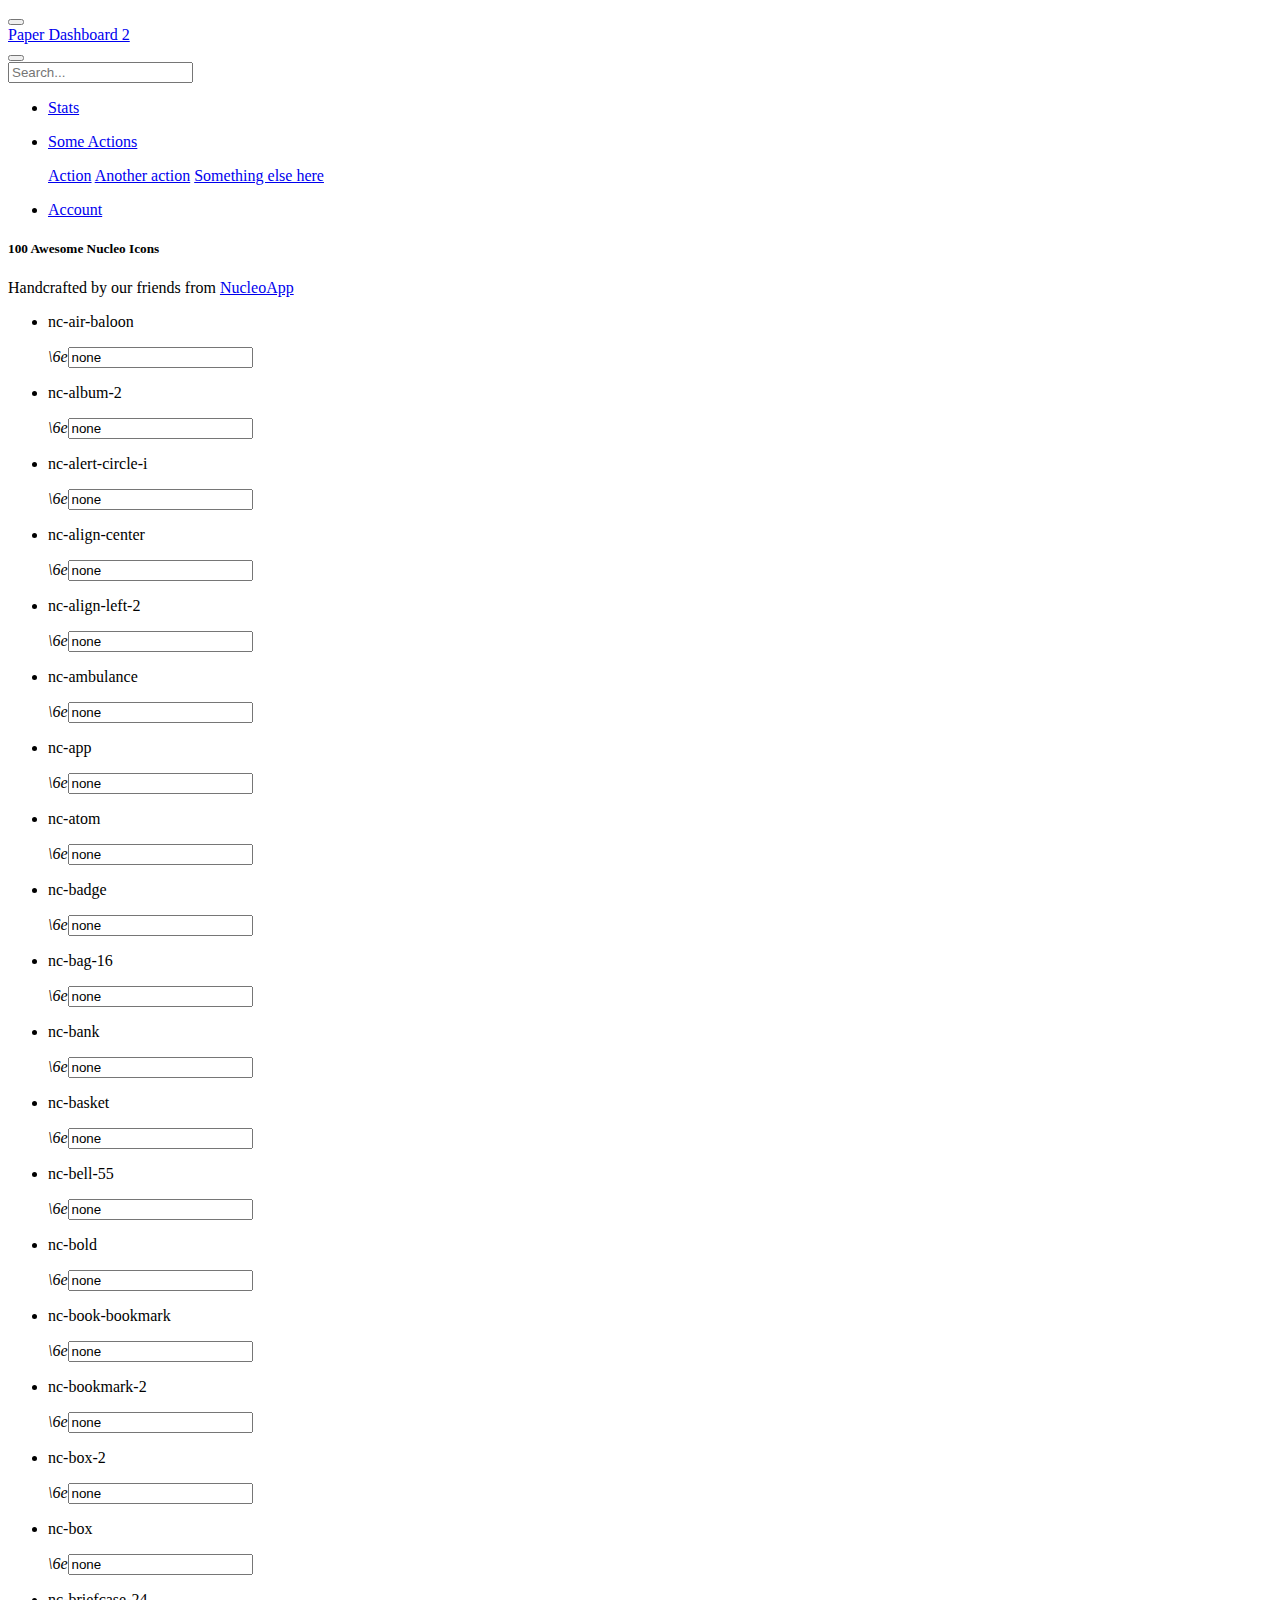
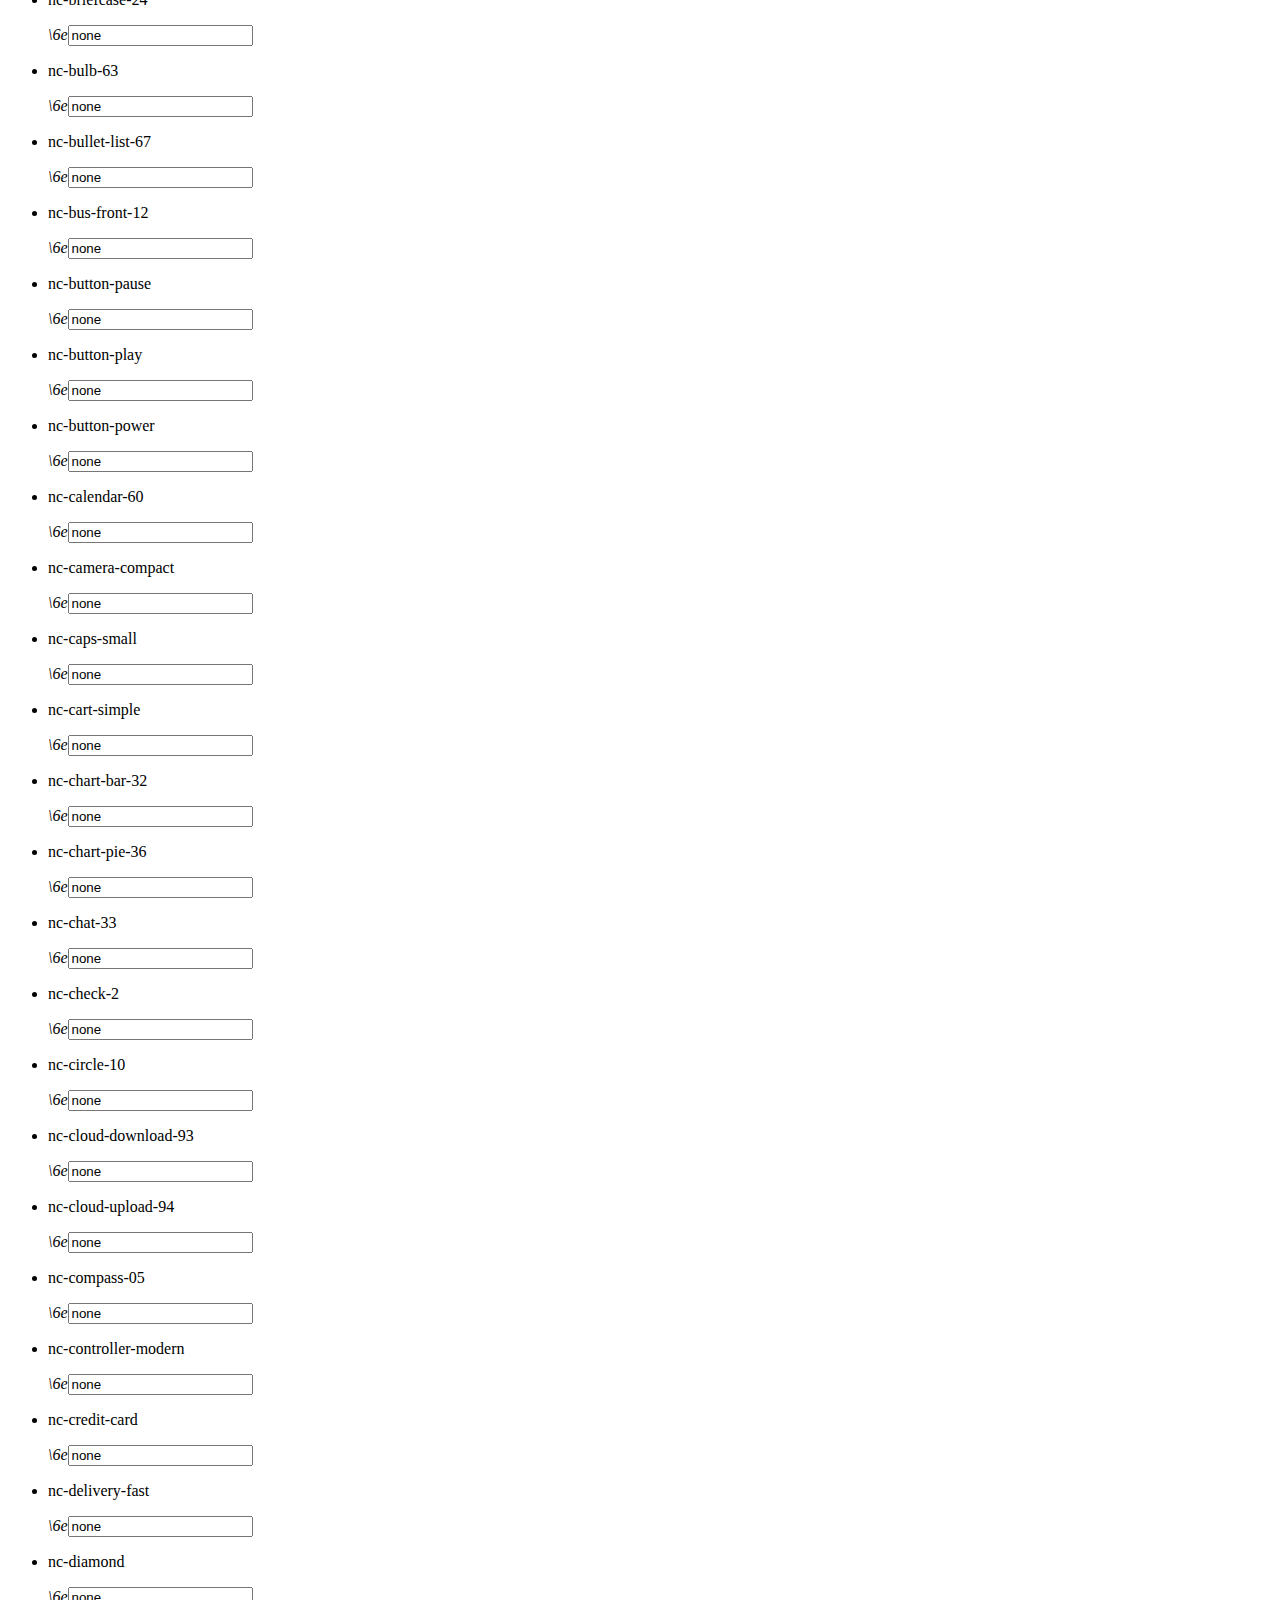
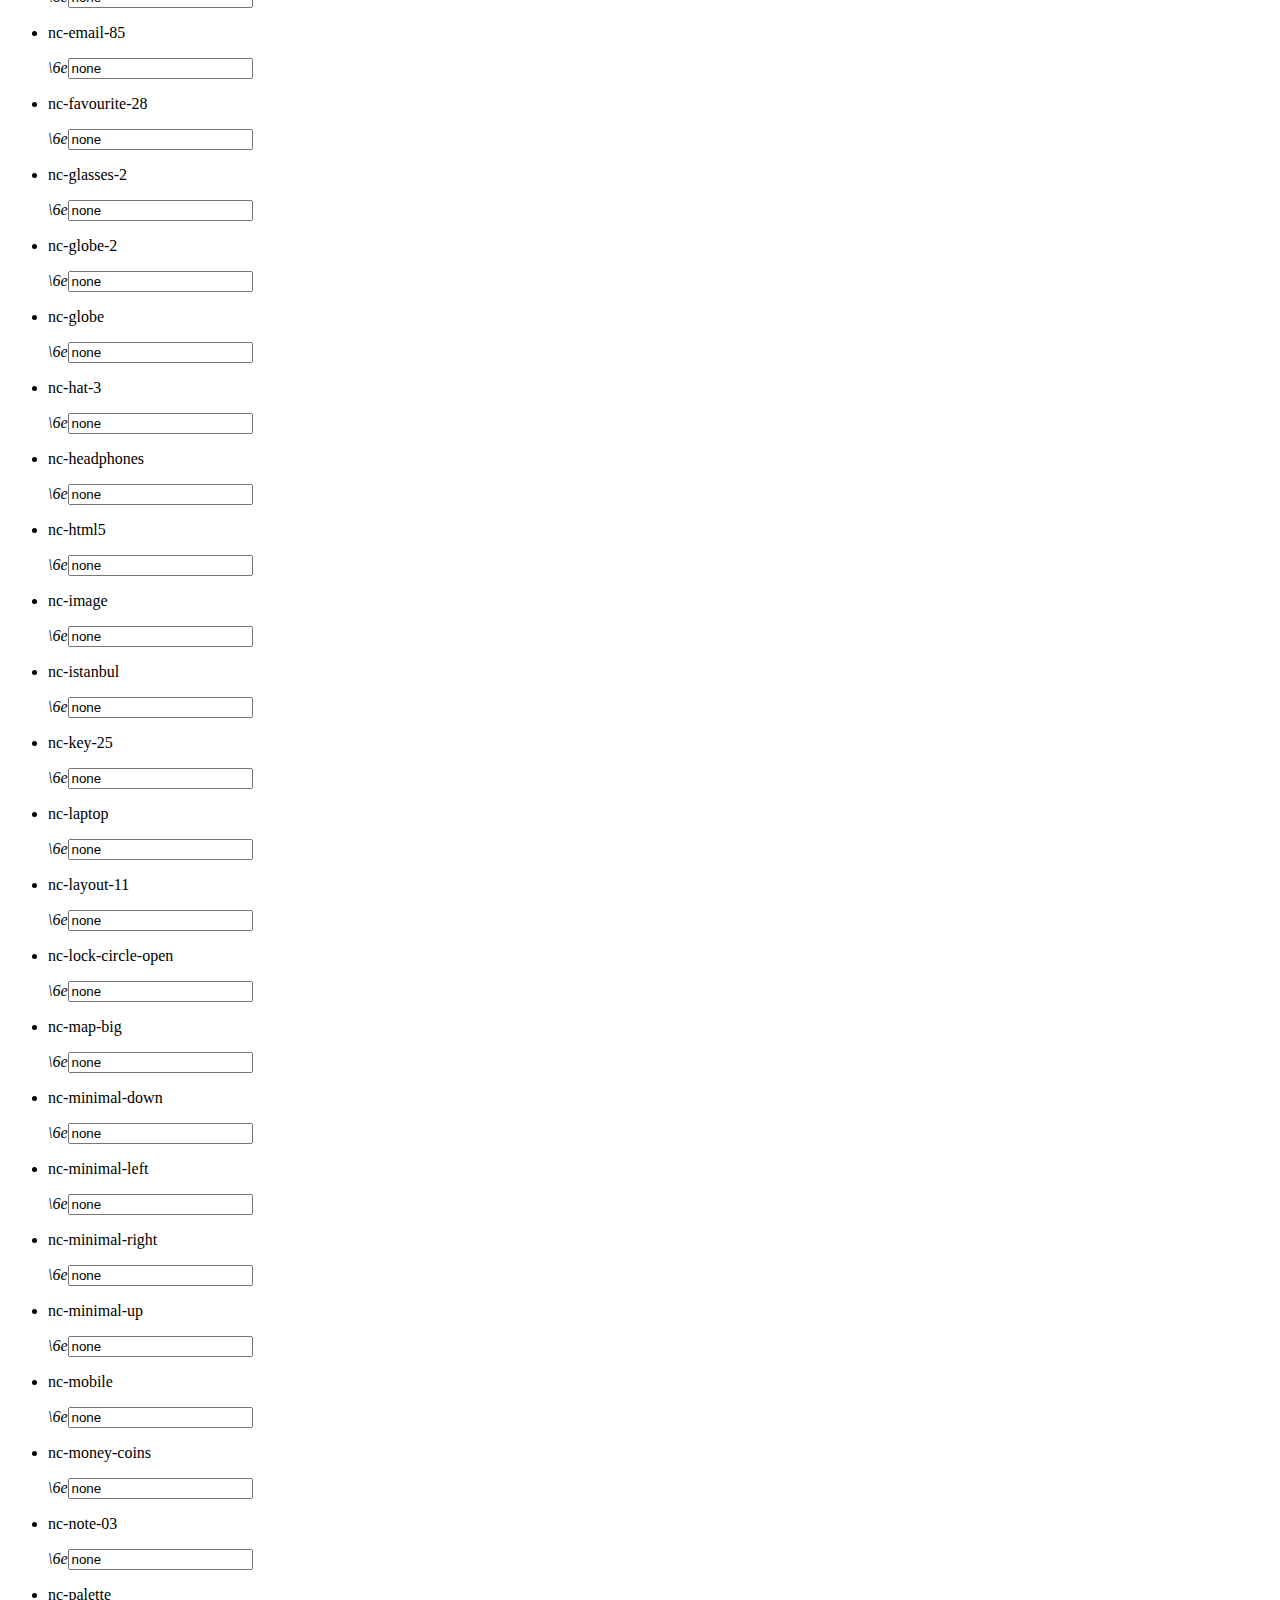
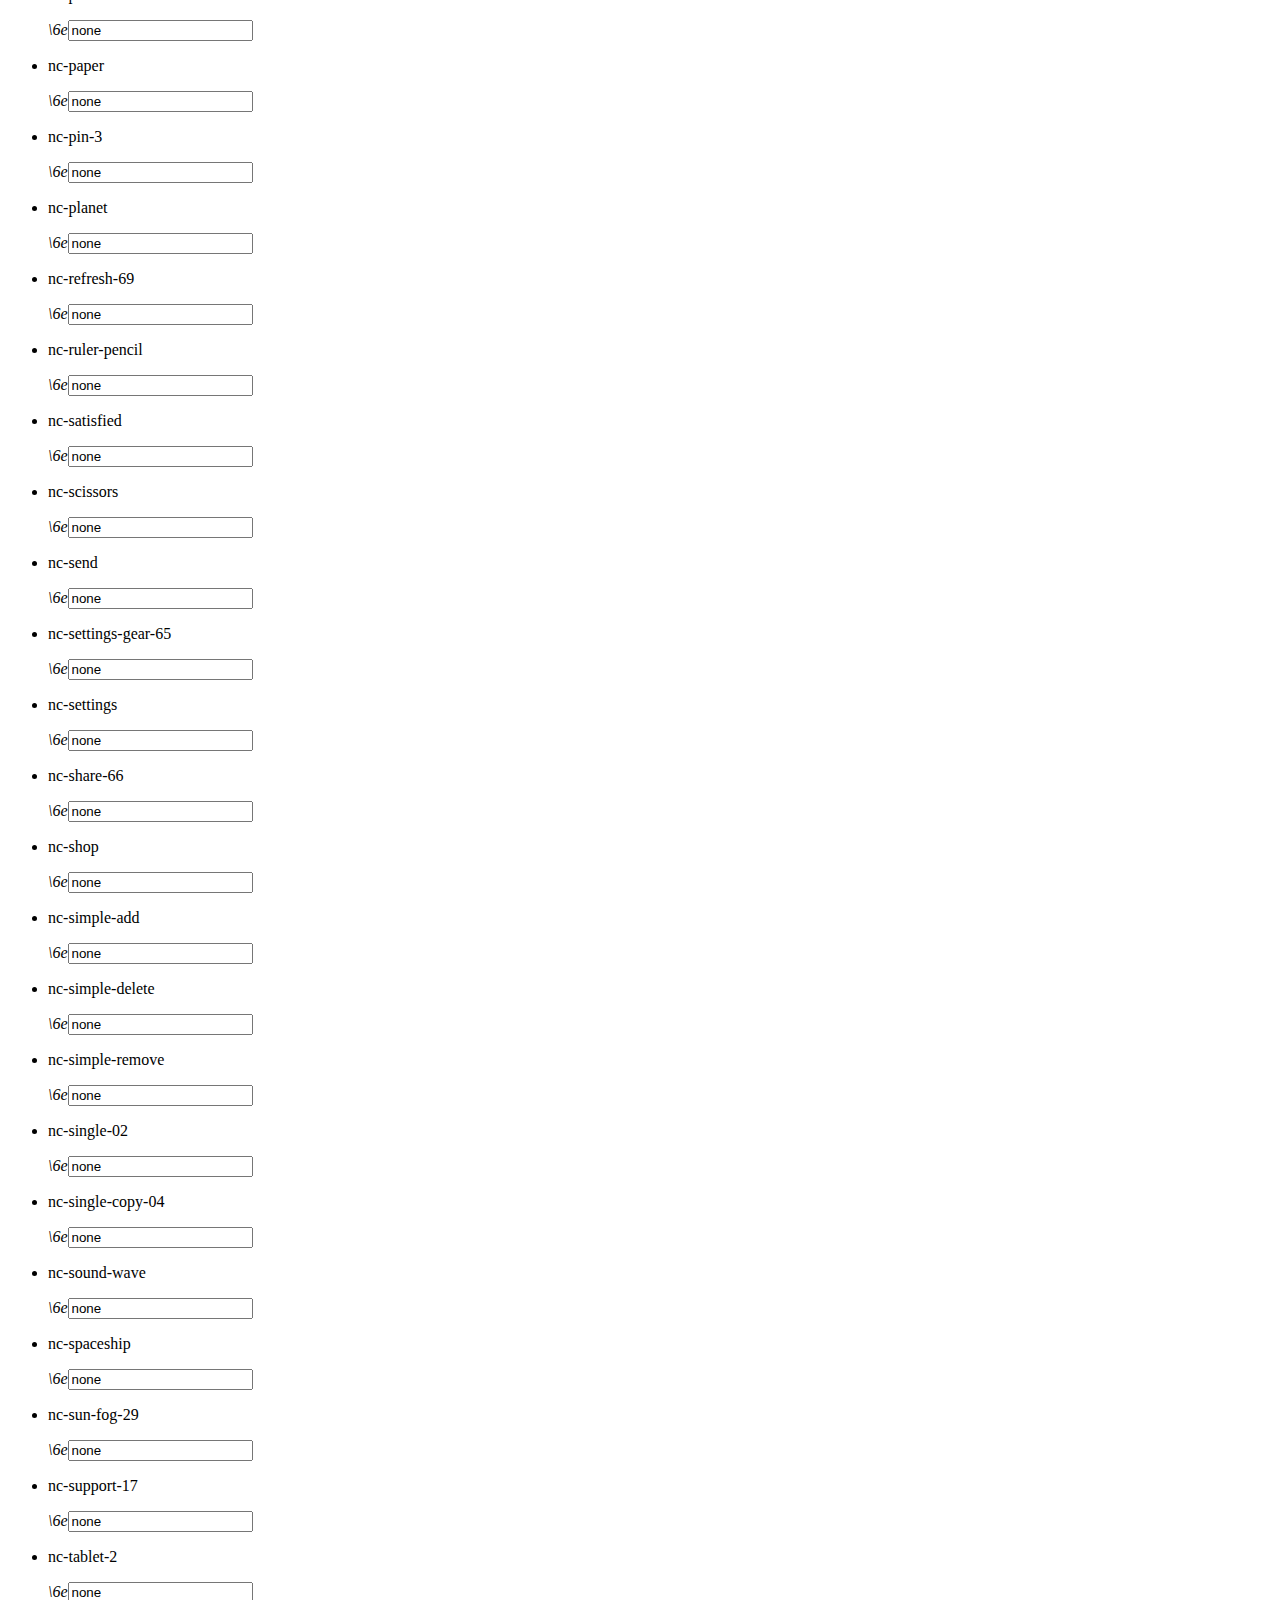
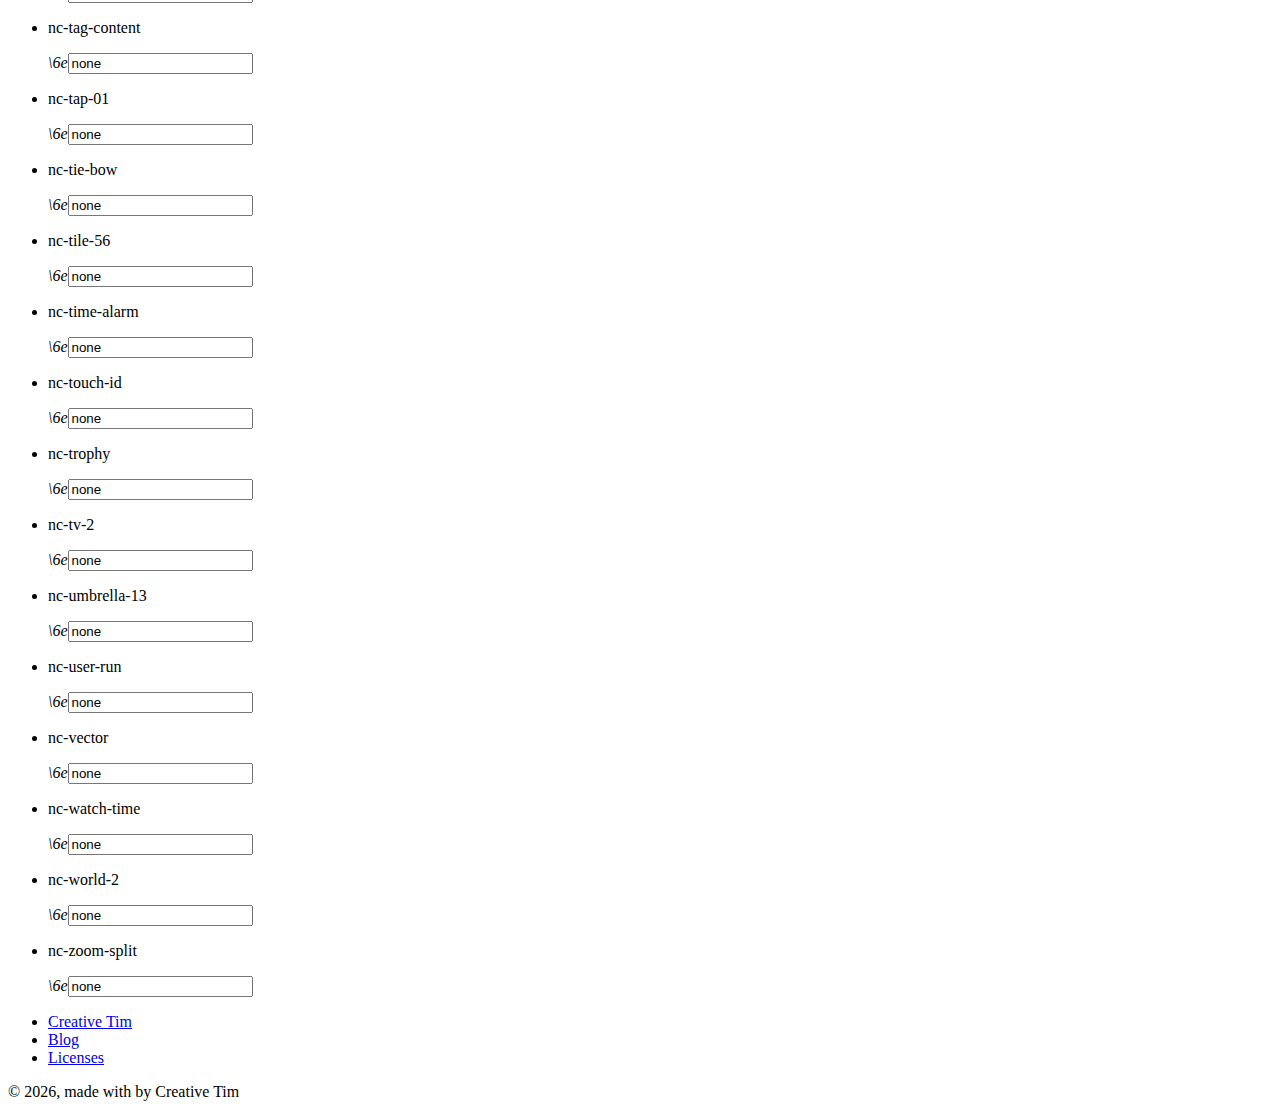
<file: src/main/resources/templates/icons.html>
<!DOCTYPE html>
<html xmlns:th="http://www.thymeleaf.org">
<head th:replace="fragments/base :: header"></head>
<body class="">
  <div class="wrapper ">
    <div th:replace="fragments/base :: sidebar"></div>
    <div class="main-panel">
      <!-- Navbar -->
      <nav class="navbar navbar-expand-lg navbar-absolute fixed-top navbar-transparent">
        <div class="container-fluid">
          <div class="navbar-wrapper">
            <div class="navbar-toggle">
              <button type="button" class="navbar-toggler">
                <span class="navbar-toggler-bar bar1"></span>
                <span class="navbar-toggler-bar bar2"></span>
                <span class="navbar-toggler-bar bar3"></span>
              </button>
            </div>
            <a class="navbar-brand" href="javascript:;">Paper Dashboard 2</a>
          </div>
          <button class="navbar-toggler" type="button" data-toggle="collapse" data-target="#navigation" aria-controls="navigation-index" aria-expanded="false" aria-label="Toggle navigation">
            <span class="navbar-toggler-bar navbar-kebab"></span>
            <span class="navbar-toggler-bar navbar-kebab"></span>
            <span class="navbar-toggler-bar navbar-kebab"></span>
          </button>
          <div class="collapse navbar-collapse justify-content-end" id="navigation">
            <form>
              <div class="input-group no-border">
                <input type="text" value="" class="form-control" placeholder="Search...">
                <div class="input-group-append">
                  <div class="input-group-text">
                    <i class="nc-icon nc-zoom-split"></i>
                  </div>
                </div>
              </div>
            </form>
            <ul class="navbar-nav">
              <li class="nav-item">
                <a class="nav-link btn-magnify" href="javascript:;">
                  <i class="nc-icon nc-layout-11"></i>
                  <p>
                    <span class="d-lg-none d-md-block">Stats</span>
                  </p>
                </a>
              </li>
              <li class="nav-item btn-rotate dropdown">
                <a class="nav-link dropdown-toggle" href="http://example.com" id="navbarDropdownMenuLink" data-toggle="dropdown" aria-haspopup="true" aria-expanded="false">
                  <i class="nc-icon nc-bell-55"></i>
                  <p>
                    <span class="d-lg-none d-md-block">Some Actions</span>
                  </p>
                </a>
                <div class="dropdown-menu dropdown-menu-right" aria-labelledby="navbarDropdownMenuLink">
                  <a class="dropdown-item" href="#">Action</a>
                  <a class="dropdown-item" href="#">Another action</a>
                  <a class="dropdown-item" href="#">Something else here</a>
                </div>
              </li>
              <li class="nav-item">
                <a class="nav-link btn-rotate" href="javascript:;">
                  <i class="nc-icon nc-settings-gear-65"></i>
                  <p>
                    <span class="d-lg-none d-md-block">Account</span>
                  </p>
                </a>
              </li>
            </ul>
          </div>
        </div>
      </nav>
      <!-- End Navbar -->
      <div class="content">
        <div class="row">
          <div class="col-md-12">
            <div class="card demo-icons">
              <div class="card-header">
                <h5 class="card-title">100 Awesome Nucleo Icons</h5>
                <p class="card-category">Handcrafted by our friends from <a href="https://nucleoapp.com/?ref=1712" rel="nofollow">NucleoApp</a></p>
              </div>
              <div class="card-body all-icons">
                <div id="icons-wrapper">
                  <section>
                    <ul>
                      <li>
                        <i class="nc-icon nc-air-baloon"></i>
                        <p>nc-air-baloon</p>
                      </li>
                      <li>
                        <i class="nc-icon nc-album-2"></i>
                        <p>nc-album-2</p>
                      </li>
                      <li>
                        <i class="nc-icon nc-alert-circle-i"></i>
                        <p>nc-alert-circle-i</p>
                      </li>
                      <li>
                        <i class="nc-icon nc-align-center"></i>
                        <p>nc-align-center</p>
                      </li>
                      <li>
                        <i class="nc-icon nc-align-left-2"></i>
                        <p>nc-align-left-2</p>
                      </li>
                      <li>
                        <i class="nc-icon nc-ambulance"></i>
                        <p>nc-ambulance</p>
                      </li>
                      <li>
                        <i class="nc-icon nc-app"></i>
                        <p>nc-app</p>
                      </li>
                      <li>
                        <i class="nc-icon nc-atom"></i>
                        <p>nc-atom</p>
                      </li>
                      <li>
                        <i class="nc-icon nc-badge"></i>
                        <p>nc-badge</p>
                      </li>
                      <li>
                        <i class="nc-icon nc-bag-16"></i>
                        <p>nc-bag-16</p>
                      </li>
                      <li>
                        <i class="nc-icon nc-bank"></i>
                        <p>nc-bank</p>
                      </li>
                      <li>
                        <i class="nc-icon nc-basket"></i>
                        <p>nc-basket</p>
                      </li>
                      <li>
                        <i class="nc-icon nc-bell-55"></i>
                        <p>nc-bell-55</p>
                      </li>
                      <li>
                        <i class="nc-icon nc-bold"></i>
                        <p>nc-bold</p>
                      </li>
                      <li>
                        <i class="nc-icon nc-book-bookmark"></i>
                        <p>nc-book-bookmark</p>
                      </li>
                      <li>
                        <i class="nc-icon nc-bookmark-2"></i>
                        <p>nc-bookmark-2</p>
                      </li>
                      <li>
                        <i class="nc-icon nc-box-2"></i>
                        <p>nc-box-2</p>
                      </li>
                      <li>
                        <i class="nc-icon nc-box"></i>
                        <p>nc-box</p>
                      </li>
                      <li>
                        <i class="nc-icon nc-briefcase-24"></i>
                        <p>nc-briefcase-24</p>
                      </li>
                      <li>
                        <i class="nc-icon nc-bulb-63"></i>
                        <p>nc-bulb-63</p>
                      </li>
                      <li>
                        <i class="nc-icon nc-bullet-list-67"></i>
                        <p>nc-bullet-list-67</p>
                      </li>
                      <li>
                        <i class="nc-icon nc-bus-front-12"></i>
                        <p>nc-bus-front-12</p>
                      </li>
                      <li>
                        <i class="nc-icon nc-button-pause"></i>
                        <p>nc-button-pause</p>
                      </li>
                      <li>
                        <i class="nc-icon nc-button-play"></i>
                        <p>nc-button-play</p>
                      </li>
                      <li>
                        <i class="nc-icon nc-button-power"></i>
                        <p>nc-button-power</p>
                      </li>
                      <li>
                        <i class="nc-icon nc-calendar-60"></i>
                        <p>nc-calendar-60</p>
                      </li>
                      <li>
                        <i class="nc-icon nc-camera-compact"></i>
                        <p>nc-camera-compact</p>
                      </li>
                      <li>
                        <i class="nc-icon nc-caps-small"></i>
                        <p>nc-caps-small</p>
                      </li>
                      <li>
                        <i class="nc-icon nc-cart-simple"></i>
                        <p>nc-cart-simple</p>
                      </li>
                      <li>
                        <i class="nc-icon nc-chart-bar-32"></i>
                        <p>nc-chart-bar-32</p>
                      </li>
                      <li>
                        <i class="nc-icon nc-chart-pie-36"></i>
                        <p>nc-chart-pie-36</p>
                      </li>
                      <li>
                        <i class="nc-icon nc-chat-33"></i>
                        <p>nc-chat-33</p>
                      </li>
                      <li>
                        <i class="nc-icon nc-check-2"></i>
                        <p>nc-check-2</p>
                      </li>
                      <li>
                        <i class="nc-icon nc-circle-10"></i>
                        <p>nc-circle-10</p>
                      </li>
                      <li>
                        <i class="nc-icon nc-cloud-download-93"></i>
                        <p>nc-cloud-download-93</p>
                      </li>
                      <li>
                        <i class="nc-icon nc-cloud-upload-94"></i>
                        <p>nc-cloud-upload-94</p>
                      </li>
                      <li>
                        <i class="nc-icon nc-compass-05"></i>
                        <p>nc-compass-05</p>
                      </li>
                      <li>
                        <i class="nc-icon nc-controller-modern"></i>
                        <p>nc-controller-modern</p>
                      </li>
                      <li>
                        <i class="nc-icon nc-credit-card"></i>
                        <p>nc-credit-card</p>
                      </li>
                      <li>
                        <i class="nc-icon nc-delivery-fast"></i>
                        <p>nc-delivery-fast</p>
                      </li>
                      <li>
                        <i class="nc-icon nc-diamond"></i>
                        <p>nc-diamond</p>
                      </li>
                      <li>
                        <i class="nc-icon nc-email-85"></i>
                        <p>nc-email-85</p>
                      </li>
                      <li>
                        <i class="nc-icon nc-favourite-28"></i>
                        <p>nc-favourite-28</p>
                      </li>
                      <li>
                        <i class="nc-icon nc-glasses-2"></i>
                        <p>nc-glasses-2</p>
                      </li>
                      <li>
                        <i class="nc-icon nc-globe-2"></i>
                        <p>nc-globe-2</p>
                      </li>
                      <li>
                        <i class="nc-icon nc-globe"></i>
                        <p>nc-globe</p>
                      </li>
                      <li>
                        <i class="nc-icon nc-hat-3"></i>
                        <p>nc-hat-3</p>
                      </li>
                      <li>
                        <i class="nc-icon nc-headphones"></i>
                        <p>nc-headphones</p>
                      </li>
                      <li>
                        <i class="nc-icon nc-html5"></i>
                        <p>nc-html5</p>
                      </li>
                      <li>
                        <i class="nc-icon nc-image"></i>
                        <p>nc-image</p>
                      </li>
                      <li>
                        <i class="nc-icon nc-istanbul"></i>
                        <p>nc-istanbul</p>
                      </li>
                      <li>
                        <i class="nc-icon nc-key-25"></i>
                        <p>nc-key-25</p>
                      </li>
                      <li>
                        <i class="nc-icon nc-laptop"></i>
                        <p>nc-laptop</p>
                      </li>
                      <li>
                        <i class="nc-icon nc-layout-11"></i>
                        <p>nc-layout-11</p>
                      </li>
                      <li>
                        <i class="nc-icon nc-lock-circle-open"></i>
                        <p>nc-lock-circle-open</p>
                      </li>
                      <li>
                        <i class="nc-icon nc-map-big"></i>
                        <p>nc-map-big</p>
                      </li>
                      <li>
                        <i class="nc-icon nc-minimal-down"></i>
                        <p>nc-minimal-down</p>
                      </li>
                      <li>
                        <i class="nc-icon nc-minimal-left"></i>
                        <p>nc-minimal-left</p>
                      </li>
                      <li>
                        <i class="nc-icon nc-minimal-right"></i>
                        <p>nc-minimal-right</p>
                      </li>
                      <li>
                        <i class="nc-icon nc-minimal-up"></i>
                        <p>nc-minimal-up</p>
                      </li>
                      <li>
                        <i class="nc-icon nc-mobile"></i>
                        <p>nc-mobile</p>
                      </li>
                      <li>
                        <i class="nc-icon nc-money-coins"></i>
                        <p>nc-money-coins</p>
                      </li>
                      <li>
                        <i class="nc-icon nc-note-03"></i>
                        <p>nc-note-03</p>
                      </li>
                      <li>
                        <i class="nc-icon nc-palette"></i>
                        <p>nc-palette</p>
                      </li>
                      <li>
                        <i class="nc-icon nc-paper"></i>
                        <p>nc-paper</p>
                      </li>
                      <li>
                        <i class="nc-icon nc-pin-3"></i>
                        <p>nc-pin-3</p>
                      </li>
                      <li>
                        <i class="nc-icon nc-planet"></i>
                        <p>nc-planet</p>
                      </li>
                      <li>
                        <i class="nc-icon nc-refresh-69"></i>
                        <p>nc-refresh-69</p>
                      </li>
                      <li>
                        <i class="nc-icon nc-ruler-pencil"></i>
                        <p>nc-ruler-pencil</p>
                      </li>
                      <li>
                        <i class="nc-icon nc-satisfied"></i>
                        <p>nc-satisfied</p>
                      </li>
                      <li>
                        <i class="nc-icon nc-scissors"></i>
                        <p>nc-scissors</p>
                      </li>
                      <li>
                        <i class="nc-icon nc-send"></i>
                        <p>nc-send</p>
                      </li>
                      <li>
                        <i class="nc-icon nc-settings-gear-65"></i>
                        <p>nc-settings-gear-65</p>
                      </li>
                      <li>
                        <i class="nc-icon nc-settings"></i>
                        <p>nc-settings</p>
                      </li>
                      <li>
                        <i class="nc-icon nc-share-66"></i>
                        <p>nc-share-66</p>
                      </li>
                      <li>
                        <i class="nc-icon nc-shop"></i>
                        <p>nc-shop</p>
                      </li>
                      <li>
                        <i class="nc-icon nc-simple-add"></i>
                        <p>nc-simple-add</p>
                      </li>
                      <li>
                        <i class="nc-icon nc-simple-delete"></i>
                        <p>nc-simple-delete</p>
                      </li>
                      <li>
                        <i class="nc-icon nc-simple-remove"></i>
                        <p>nc-simple-remove</p>
                      </li>
                      <li>
                        <i class="nc-icon nc-single-02"></i>
                        <p>nc-single-02</p>
                      </li>
                      <li>
                        <i class="nc-icon nc-single-copy-04"></i>
                        <p>nc-single-copy-04</p>
                      </li>
                      <li>
                        <i class="nc-icon nc-sound-wave"></i>
                        <p>nc-sound-wave</p>
                      </li>
                      <li>
                        <i class="nc-icon nc-spaceship"></i>
                        <p>nc-spaceship</p>
                      </li>
                      <li>
                        <i class="nc-icon nc-sun-fog-29"></i>
                        <p>nc-sun-fog-29</p>
                      </li>
                      <li>
                        <i class="nc-icon nc-support-17"></i>
                        <p>nc-support-17</p>
                      </li>
                      <li>
                        <i class="nc-icon nc-tablet-2"></i>
                        <p>nc-tablet-2</p>
                      </li>
                      <li>
                        <i class="nc-icon nc-tag-content"></i>
                        <p>nc-tag-content</p>
                      </li>
                      <li>
                        <i class="nc-icon nc-tap-01"></i>
                        <p>nc-tap-01</p>
                      </li>
                      <li>
                        <i class="nc-icon nc-tie-bow"></i>
                        <p>nc-tie-bow</p>
                      </li>
                      <li>
                        <i class="nc-icon nc-tile-56"></i>
                        <p>nc-tile-56</p>
                      </li>
                      <li>
                        <i class="nc-icon nc-time-alarm"></i>
                        <p>nc-time-alarm</p>
                      </li>
                      <li>
                        <i class="nc-icon nc-touch-id"></i>
                        <p>nc-touch-id</p>
                      </li>
                      <li>
                        <i class="nc-icon nc-trophy"></i>
                        <p>nc-trophy</p>
                      </li>
                      <li>
                        <i class="nc-icon nc-tv-2"></i>
                        <p>nc-tv-2</p>
                      </li>
                      <li>
                        <i class="nc-icon nc-umbrella-13"></i>
                        <p>nc-umbrella-13</p>
                      </li>
                      <li>
                        <i class="nc-icon nc-user-run"></i>
                        <p>nc-user-run</p>
                      </li>
                      <li>
                        <i class="nc-icon nc-vector"></i>
                        <p>nc-vector</p>
                      </li>
                      <li>
                        <i class="nc-icon nc-watch-time"></i>
                        <p>nc-watch-time</p>
                      </li>
                      <li>
                        <i class="nc-icon nc-world-2"></i>
                        <p>nc-world-2</p>
                      </li>
                      <li>
                        <i class="nc-icon nc-zoom-split"></i>
                        <p>nc-zoom-split</p>
                      </li>
                      <!-- list of icons here with the proper class-->
                    </ul>
                  </section>
                </div>
              </div>
            </div>
          </div>
        </div>
      </div>
      <footer class="footer footer-black  footer-white ">
        <div class="container-fluid">
          <div class="row">
            <nav class="footer-nav">
              <ul>
                <li><a href="https://www.creative-tim.com" target="_blank">Creative Tim</a></li>
                <li><a href="https://www.creative-tim.com/blog" target="_blank">Blog</a></li>
                <li><a href="https://www.creative-tim.com/license" target="_blank">Licenses</a></li>
              </ul>
            </nav>
            <div class="credits ml-auto">
              <span class="copyright">
                © <script>
                  document.write(new Date().getFullYear())
                </script>, made with <i class="fa fa-heart heart"></i> by Creative Tim
              </span>
            </div>
          </div>
        </div>
      </footer>
    </div>
  </div>
  <div th:replace="fragments/base::footer-sript"></div>
  <script>
    function SelectText(element) {
      var doc = document,
        text = element,
        range, selection;
      if (doc.body.createTextRange) {
        range = document.body.createTextRange();
        range.moveToElementText(text);
        range.select();
      } else if (window.getSelection) {
        selection = window.getSelection();
        range = document.createRange();
        range.selectNodeContents(text);
        selection.removeAllRanges();
        selection.addRange(range);
      }
    }
    window.onload = function() {
      var iconsWrapper = document.getElementById('icons-wrapper'),
        listItems = iconsWrapper.getElementsByTagName('li');
      for (var i = 0; i < listItems.length; i++) {
        listItems[i].onclick = function fun(event) {
          var selectedTagName = event.target.tagName.toLowerCase();
          if (selectedTagName == 'p' || selectedTagName == 'em') {
            SelectText(event.target);
          } else if (selectedTagName == 'input') {
            event.target.setSelectionRange(0, event.target.value.length);
          }
        }

        var beforeContentChar = window.getComputedStyle(listItems[i].getElementsByTagName('i')[0], '::before').getPropertyValue('content').replace(/'/g, "").replace(/"/g, ""),
          beforeContent = beforeContentChar.charCodeAt(0).toString(16);
        var beforeContentElement = document.createElement("em");
        beforeContentElement.textContent = "\\" + beforeContent;
        listItems[i].appendChild(beforeContentElement);

        //create input element to copy/paste chart
        var charCharac = document.createElement('input');
        charCharac.setAttribute('type', 'text');
        charCharac.setAttribute('maxlength', '1');
        charCharac.setAttribute('readonly', 'true');
        charCharac.setAttribute('value', beforeContentChar);
        listItems[i].appendChild(charCharac);
      }
    }
  </script>
</body>

</html>
</file>
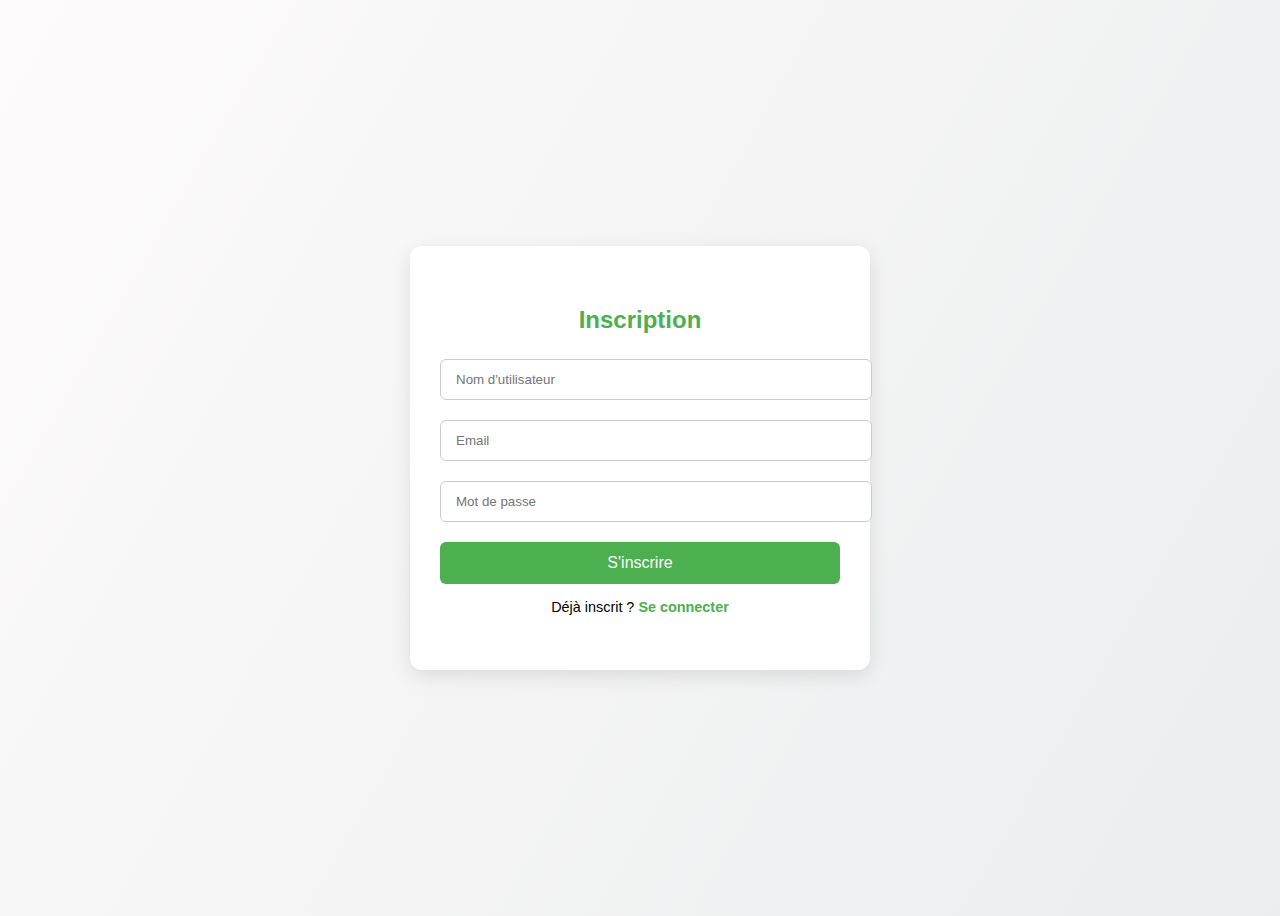
<file: src/main/resources/templates/inscription.html>
<!DOCTYPE html>
<html xmlns:th="http://www.thymeleaf.org">
<head>
    <meta charset="UTF-8">
    <title>Inscription</title>
    <link rel="stylesheet" th:href="@{/css/style.css}">
    <style>
        body {
            font-family: 'Segoe UI', Tahoma, Geneva, Verdana, sans-serif;
            background: linear-gradient(120deg, #fdfbfb 0%, #ebedee 100%);
            display: flex;
            justify-content: center;
            align-items: center;
            height: 100vh;
        }

        .signup-container {
            background-color: #fff;
            padding: 40px 30px;
            border-radius: 12px;
            box-shadow: 0 6px 20px rgba(0,0,0,0.1);
            width: 100%;
            max-width: 400px;
            text-align: center;
        }

        .signup-container h2 {
            color: #4CAF50;
            margin-bottom: 25px;
        }

        .signup-container input[type="text"],
        .signup-container input[type="email"],
        .signup-container input[type="password"] {
            width: 100%;
            padding: 12px 15px;
            margin-bottom: 20px;
            border-radius: 6px;
            border: 1px solid #ccc;
        }

        .signup-container button {
            background-color: #4CAF50;
            color: white;
            padding: 12px 20px;
            border: none;
            border-radius: 6px;
            width: 100%;
            font-size: 1em;
            cursor: pointer;
            transition: background 0.3s;
        }

        .signup-container button:hover {
            background-color: #45a049;
        }

        .signup-container p {
            margin-top: 15px;
            font-size: 0.9em;
        }

        .signup-container a {
            color: #4CAF50;
            text-decoration: none;
            font-weight: bold;
        }

        .signup-container a:hover {
            text-decoration: underline;
        }
    </style>
</head>
<body>
<div class="signup-container">
    <h2>Inscription</h2>
    <form th:action="@{/inscription}" method="post">
        <input type="text" name="username" placeholder="Nom d'utilisateur" required>
        <input type="email" name="email" placeholder="Email" required>
        <input type="password" name="password" placeholder="Mot de passe" required>
        <button type="submit">S'inscrire</button>
    </form>
    <p>Déjà inscrit ? <a th:href="@{/login}">Se connecter</a></p>
</div>
</body>
</html>
</file>
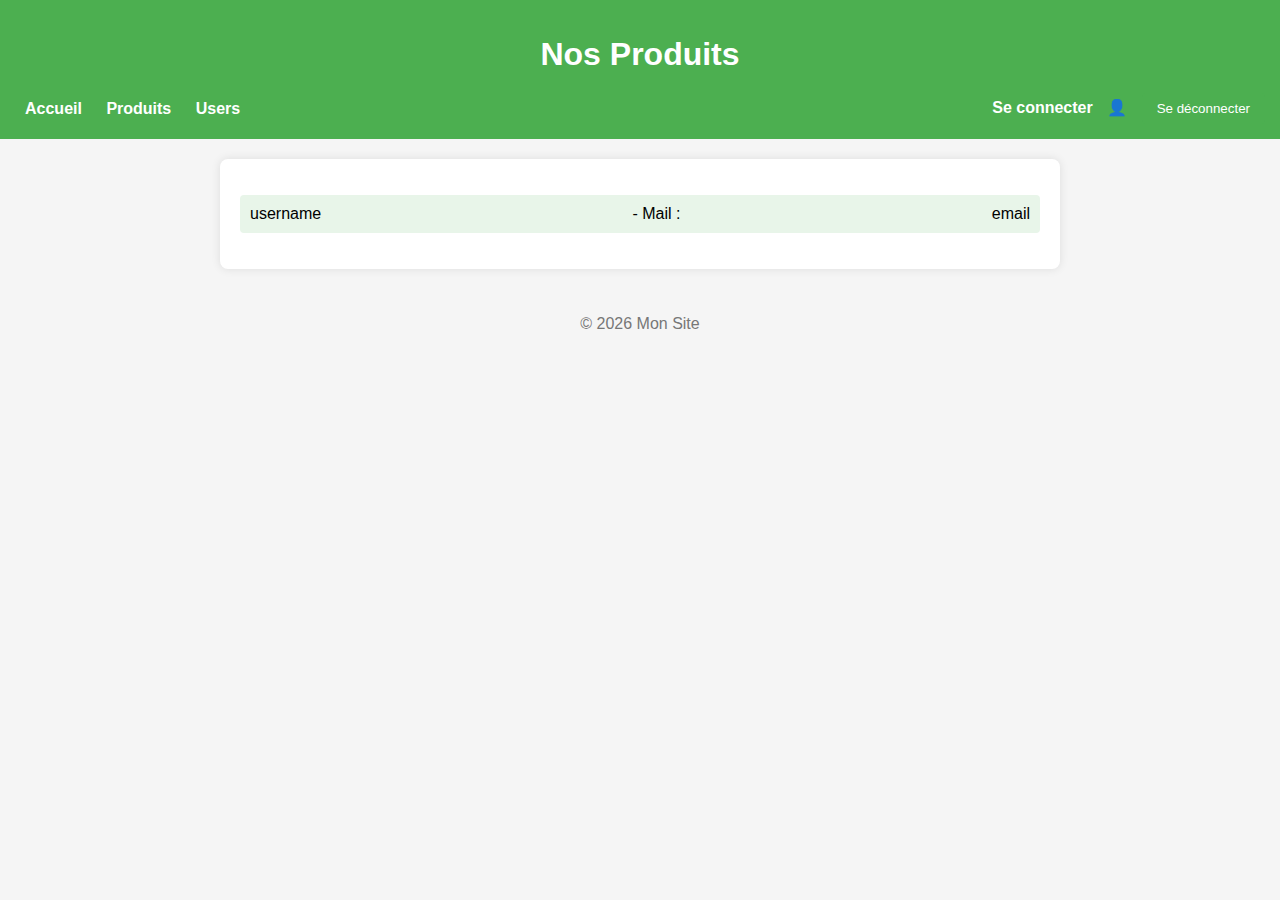
<file: src/main/resources/templates/liste_utilisateur.html>
<!DOCTYPE html>
<html xmlns:th="http://www.thymeleaf.org">
<head>
    <meta charset="UTF-8">
    <title>Produits</title>
    <link rel="stylesheet" th:href="@{/css/style.css}">
    <style>
        body {
            font-family: Arial, sans-serif;
            margin: 0;
            padding: 0;
            background-color: #f5f5f5;
        }
        header {
            background-color: #4CAF50;
            color: white;
            padding: 15px;
            text-align: center;
        }
        nav a {
            color: white;
            margin: 0 10px;
            text-decoration: none;
            font-weight: bold;
        }
        main {
            max-width: 800px;
            margin: 20px auto;
            padding: 20px;
            background-color: white;
            border-radius: 8px;
            box-shadow: 0 0 10px rgba(0,0,0,0.1);
        }
        h1 {
            text-align: center;
            margin-bottom: 20px;
        }
        form {
            display: flex;
            gap: 10px;
            justify-content: center;
            margin-bottom: 20px;
        }
        form input[type="text"], form input[type="number"] {
            padding: 8px;
            border-radius: 4px;
            border: 1px solid #ccc;
        }
        form button {
            background-color: #4CAF50;
            color: white;
            padding: 8px 15px;
            border: none;
            border-radius: 4px;
            cursor: pointer;
        }
        form button:hover {
            background-color: #45a049;
        }
        ul {
            list-style: none;
            padding: 0;
        }
        li {
            padding: 10px;
            background-color: #e8f5e9;
            margin-bottom: 8px;
            border-radius: 4px;
            display: flex;
            justify-content: space-between;
        }
        footer {
            text-align: center;
            margin-top: 20px;
            padding: 10px;
            color: #777;
        }
    </style>
</head>
<body>
<header>
    <h1>Nos Produits</h1>
    <nav style="display:flex; justify-content:space-between; align-items:center;">

        <!-- Liens à gauche -->
        <div>
            <a th:href="@{/}">Accueil</a>
            <a th:href="@{/produit}">Produits</a>
            <a th:href="@{/les_utilisateurs}">Users</a>
        </div>

        <!-- Zone utilisateur à droite -->
        <div>

            <!-- Si NON connecté -->
            <a th:href="@{/login}" sec:authorize="isAnonymous()">Se connecter</a>

            <!-- Si connecté -->
            <span sec:authorize="isAuthenticated()" style="margin-right:10px;">
            👤 <strong sec:authentication="name"></strong>
        </span>

            <form th:action="@{/logout}" method="post"
                  sec:authorize="isAuthenticated()"
                  style="display:inline;">
                <button type="submit" class="logout-btn">
                    Se déconnecter
                </button>
            </form>

        </div>
    </nav>

</header>

<main>

    <ul>
        <li th:each="user : ${utilisateurs}">
            <a th:text="${user.username}">username </a>
            - Mail : <span th:text="${user.email}">email</span>
        </li>

    </ul>
</main>

<footer>
    <p>&copy; 2026 Mon Site</p>
</footer>
</body>
</html>
</file>
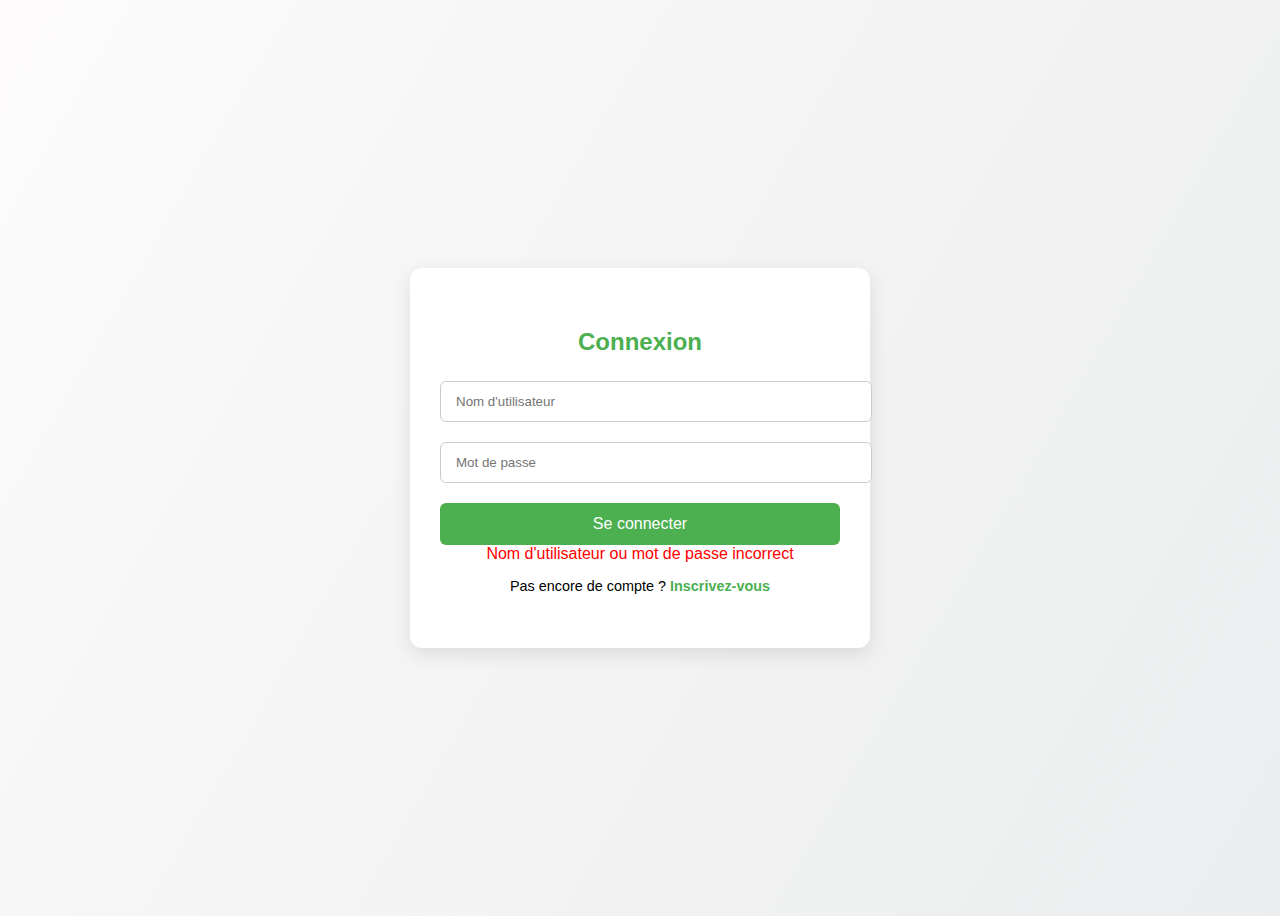
<file: src/main/resources/templates/login.html>
<!DOCTYPE html>
<html xmlns:th="http://www.thymeleaf.org">
<head>
  <meta charset="UTF-8">
  <title>Connexion</title>
  <link rel="stylesheet" th:href="@{/css/style.css}">
  <style>
    body {
        font-family: 'Segoe UI', Tahoma, Geneva, Verdana, sans-serif;
        background: linear-gradient(120deg, #fdfbfb 0%, #ebedee 100%);
        display: flex;
        justify-content: center;
        align-items: center;
        height: 100vh;
    }

    .login-container {
        background-color: #fff;
        padding: 40px 30px;
        border-radius: 12px;
        box-shadow: 0 6px 20px rgba(0,0,0,0.1);
        width: 100%;
        max-width: 400px;
        text-align: center;
    }

    .login-container h2 {
        color: #4CAF50;
        margin-bottom: 25px;
    }

    .login-container input[type="text"],
    .login-container input[type="password"] {
        width: 100%;
        padding: 12px 15px;
        margin-bottom: 20px;
        border-radius: 6px;
        border: 1px solid #ccc;
    }

    .login-container button {
        background-color: #4CAF50;
        color: white;
        padding: 12px 20px;
        border: none;
        border-radius: 6px;
        width: 100%;
        font-size: 1em;
        cursor: pointer;
        transition: background 0.3s;
    }

    .login-container button:hover {
        background-color: #45a049;
    }

    .login-container p {
        margin-top: 15px;
        font-size: 0.9em;
    }

    .login-container a {
        color: #4CAF50;
        text-decoration: none;
        font-weight: bold;
    }

    .login-container a:hover {
        text-decoration: underline;
    }
  </style>
</head>
<body>
<div class="login-container">
  <h2>Connexion</h2>
  <form th:action="@{/login}" method="post">
    <input type="text" name="username" placeholder="Nom d'utilisateur" required>
    <input type="password" name="password" placeholder="Mot de passe" required>
    <button type="submit">Se connecter</button>
  </form>
  <div th:if="${param.error}" style="color:red; margin-bottom:15px;">
    Nom d'utilisateur ou mot de passe incorrect
  </div>

  <p>Pas encore de compte ? <a th:href="@{/inscription}">Inscrivez-vous</a></p>
</div>
</body>
</html>
</file>
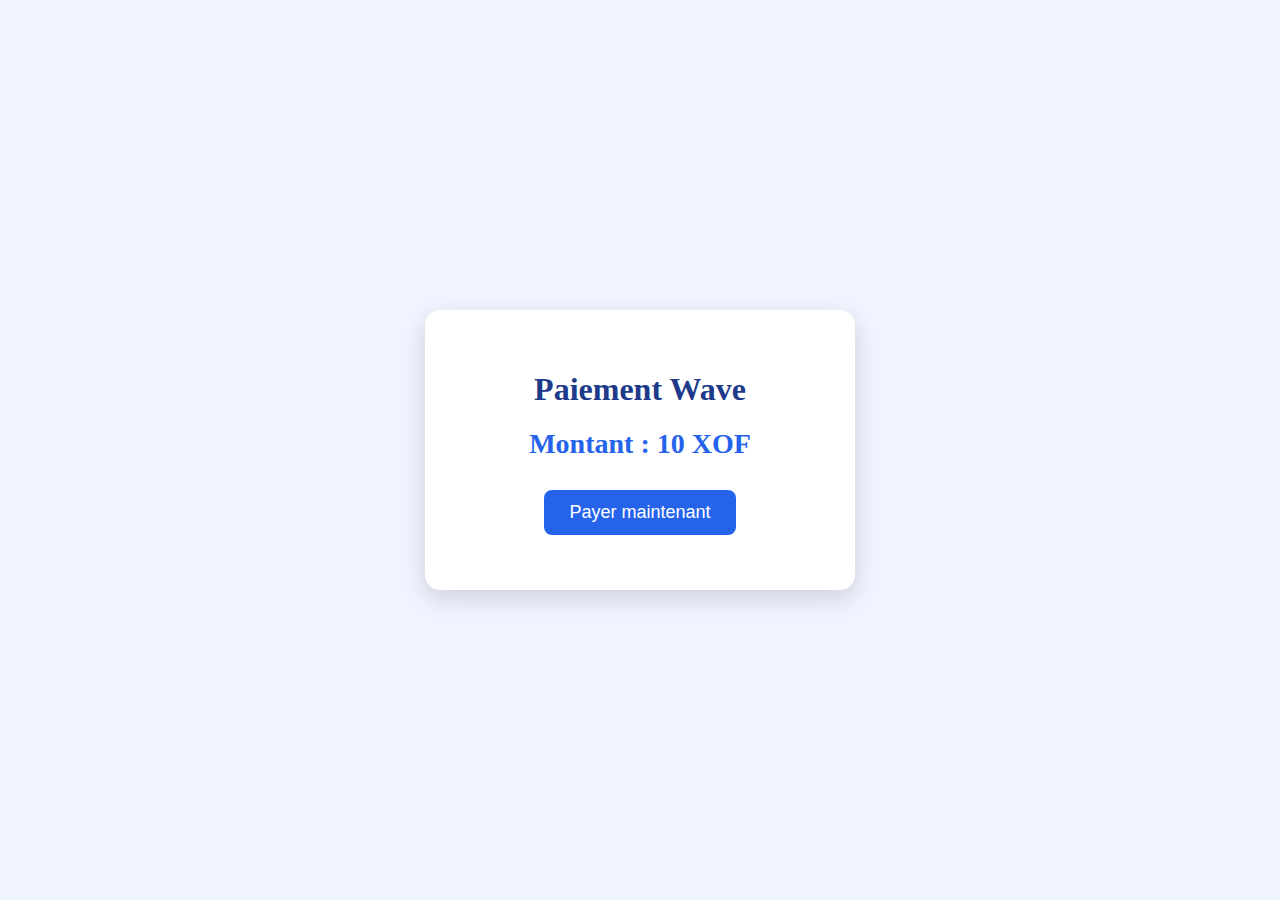
<file: src/main/resources/templates/paiement.html>
<!DOCTYPE html>
<html lang="fr">
<head>
    <meta charset="UTF-8">
    <title>Paiement Wave</title>
    <style>
        body { font-family:'Segoe UI'; background:#f0f4ff; display:flex; justify-content:center; align-items:center; height:100vh; margin:0; }
        .paiement-container { background:#fff; padding:40px; border-radius:15px; box-shadow:0 8px 25px rgba(0,0,0,0.15); text-align:center; width:350px; }
        h1 { color:#1e3a8a; margin-bottom:20px; }
        .montant { font-size:28px; font-weight:bold; color:#2563eb; margin-bottom:30px; }
        button { background:#2563eb; color:#fff; padding:12px 25px; font-size:18px; border:none; border-radius:8px; cursor:pointer; }
        button:hover { background:#1e40af; }
        .success { color:#16a34a; font-weight:bold; margin-top:15px; }
    </style>
</head>
<body>

<div class="paiement-container">
    <h1>Paiement Wave</h1>
    <div class="montant">Montant : 10 XOF</div>
    <button id="payerBtn">Payer maintenant</button>
    <div class="success" id="successMessage"></div>
</div>

<script>
    const payerBtn = document.getElementById('payerBtn');
    const successMessage = document.getElementById('successMessage');

    payerBtn.addEventListener('click', () => {
        const montant = 10;

        // 1️⃣ Créer session sur le backend
        fetch(`/paiement-wave-session?montant=${montant}`, { method:'POST' })
            .then(res => res.json())
            .then(data => {
                // 2️⃣ Rediriger vers Wave
                window.location.href = data.wave_launch_url;

                // 3️⃣ Côté site, tu peux continuer à faire du polling pour vérification (optionnel)
                const interval = setInterval(() => {
                    fetch(`/paiement-status/${data.reference}`)
                        .then(r => r.json())
                        .then(statusData => {
                            if(statusData.statut === 'SUCCESS'){
                                clearInterval(interval);
                                successMessage.innerText = 'Paiement réussi ! ✅';
                            } else if(statusData.statut === 'FAILED'){
                                clearInterval(interval);
                                successMessage.innerText = 'Paiement échoué ❌';
                            }
                        });
                }, 3000);
            });
    });
</script>

</body>
</html>
</file>
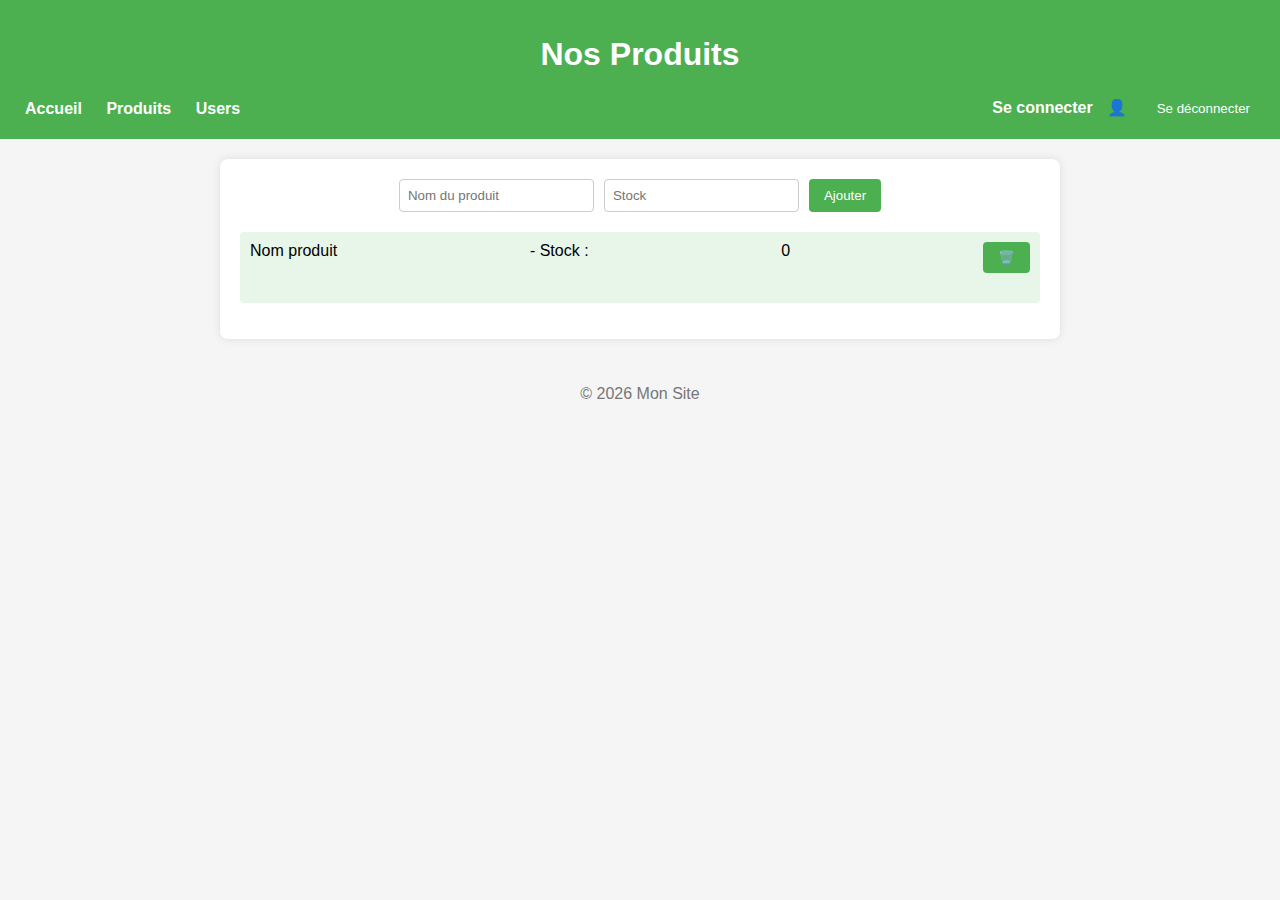
<file: src/main/resources/templates/produit.html>
<!DOCTYPE html>
<html xmlns:th="http://www.thymeleaf.org">
<head>
    <meta charset="UTF-8">
    <title>Produits</title>
    <link rel="stylesheet" th:href="@{/css/style.css}">
    <style>
        body {
            font-family: Arial, sans-serif;
            margin: 0;
            padding: 0;
            background-color: #f5f5f5;
        }
        header {
            background-color: #4CAF50;
            color: white;
            padding: 15px;
            text-align: center;
        }
        nav a {
            color: white;
            margin: 0 10px;
            text-decoration: none;
            font-weight: bold;
        }
        main {
            max-width: 800px;
            margin: 20px auto;
            padding: 20px;
            background-color: white;
            border-radius: 8px;
            box-shadow: 0 0 10px rgba(0,0,0,0.1);
        }
        h1 {
            text-align: center;
            margin-bottom: 20px;
        }
        form {
            display: flex;
            gap: 10px;
            justify-content: center;
            margin-bottom: 20px;
        }
        form input[type="text"], form input[type="number"] {
            padding: 8px;
            border-radius: 4px;
            border: 1px solid #ccc;
        }
        form button {
            background-color: #4CAF50;
            color: white;
            padding: 8px 15px;
            border: none;
            border-radius: 4px;
            cursor: pointer;
        }
        form button:hover {
            background-color: #45a049;
        }
        ul {
            list-style: none;
            padding: 0;
        }
        li {
            padding: 10px;
            background-color: #e8f5e9;
            margin-bottom: 8px;
            border-radius: 4px;
            display: flex;
            justify-content: space-between;
        }
        footer {
            text-align: center;
            margin-top: 20px;
            padding: 10px;
            color: #777;
        }
    </style>
</head>
<body>
<header>
    <h1>Nos Produits</h1>
    <nav style="display:flex; justify-content:space-between; align-items:center;">

        <!-- Liens à gauche -->
        <div>
            <a th:href="@{/accueil}">Accueil</a>
            <a th:href="@{/produit}">Produits</a>
            <a th:href="@{/les_utilisateurs}">Users</a>
        </div>

        <!-- Zone utilisateur à droite -->
        <div>

            <!-- Si NON connecté -->
            <a th:href="@{/login}" sec:authorize="isAnonymous()">Se connecter</a>

            <!-- Si connecté -->
            <span sec:authorize="isAuthenticated()" style="margin-right:10px;">
            👤 <strong sec:authentication="name"></strong>
        </span>

            <form th:action="@{/logout}" method="post"
                  sec:authorize="isAuthenticated()"
                  style="display:inline;">
                <button type="submit" class="logout-btn">
                    Se déconnecter
                </button>
            </form>

        </div>
    </nav>

</header>

<main>
    <form th:action="@{/produit}" method="post">
        <input type="text" name="nom" placeholder="Nom du produit" required>
        <input type="number" name="stock" placeholder="Stock" required min="0">
        <button type="submit">Ajouter</button>
    </form>

    <ul>
        <li th:each="prod : ${produits}">
            <a th:href="@{/produit/{id}(id=${prod.id})}" th:text="${prod.nom}">Nom produit</a>
            - Stock : <span th:text="${prod.stock}">0</span>
            <form th:action="@{/produit/supprimer/{id}(id=${prod.id})}"
                  method="post"
                  style="display:inline;">
                <button type="submit"
                        onclick="return confirm('Supprimer ce produit ?')">
                    🗑️
                </button>
            </form>
        </li>

    </ul>
</main>

<footer>
    <p>&copy; 2026 Mon Site</p>
</footer>
</body>
</html>
</file>
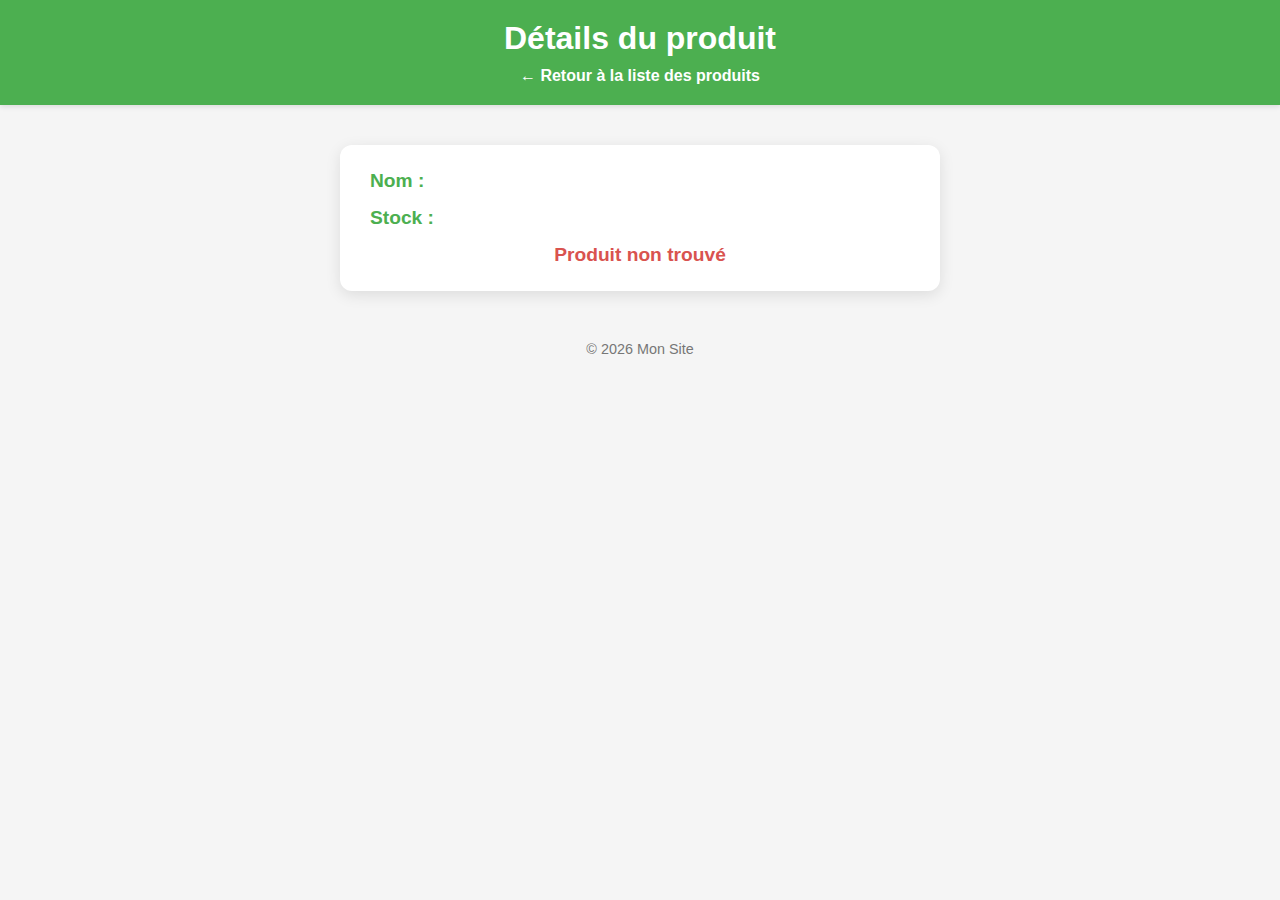
<file: src/main/resources/templates/produit_details.html>
<!DOCTYPE html>
<html xmlns:th="http://www.thymeleaf.org">
<head>
    <meta charset="UTF-8">
    <title>Détails du produit</title>
    <link rel="stylesheet" th:href="@{/css/style.css}">
    <style>
        /* Reset simple */
        * {
            margin: 0;
            padding: 0;
            box-sizing: border-box;
        }

        body {
            font-family: 'Segoe UI', Tahoma, Geneva, Verdana, sans-serif;
            background: #f5f5f5;
            color: #333;
        }

        header {
            background-color: #4CAF50;
            color: white;
            padding: 20px 0;
            text-align: center;
            box-shadow: 0 2px 5px rgba(0,0,0,0.1);
        }

        header h1 {
            font-size: 2em;
            margin-bottom: 10px;
        }

        nav a {
            color: white;
            text-decoration: none;
            font-weight: bold;
            transition: color 0.3s;
        }

        nav a:hover {
            color: #cdeccd;
        }

        main {
            max-width: 600px;
            margin: 40px auto;
            background-color: #fff;
            padding: 25px 30px;
            border-radius: 12px;
            box-shadow: 0 4px 15px rgba(0,0,0,0.1);
        }

        .produit-detail p {
            font-size: 1.2em;
            margin-bottom: 15px;
        }

        .produit-detail strong {
            color: #4CAF50;
        }

        .message {
            text-align: center;
            font-size: 1.2em;
            color: #d9534f;
            font-weight: bold;
        }

        footer {
            text-align: center;
            margin-top: 40px;
            padding: 10px;
            color: #777;
            font-size: 0.9em;
        }

        /* Responsive */
        @media (max-width: 600px) {
            header h1 {
                font-size: 1.5em;
            }
            main {
                margin: 20px;
                padding: 20px;
            }
            .produit-detail p {
                font-size: 1em;
            }
        }
    </style>
</head>
<body>
<header>
    <h1>Détails du produit</h1>
    <nav>
        <a th:href="@{/produit}">← Retour à la liste des produits</a>
    </nav>
</header>

<main>
    <div class="produit-detail" th:if="${produit != null}">
        <p><strong>Nom :</strong> <span th:text="${produit.nom}"></span></p>
        <p><strong>Stock :</strong> <span th:text="${produit.stock}"></span></p>
    </div>

    <div class="message" th:if="${produit == null}">
        <p th:text="${message}">Produit non trouvé</p>
    </div>
</main>

<footer>
    <p>&copy; 2026 Mon Site</p>
</footer>
</body>
</html>
</file>
